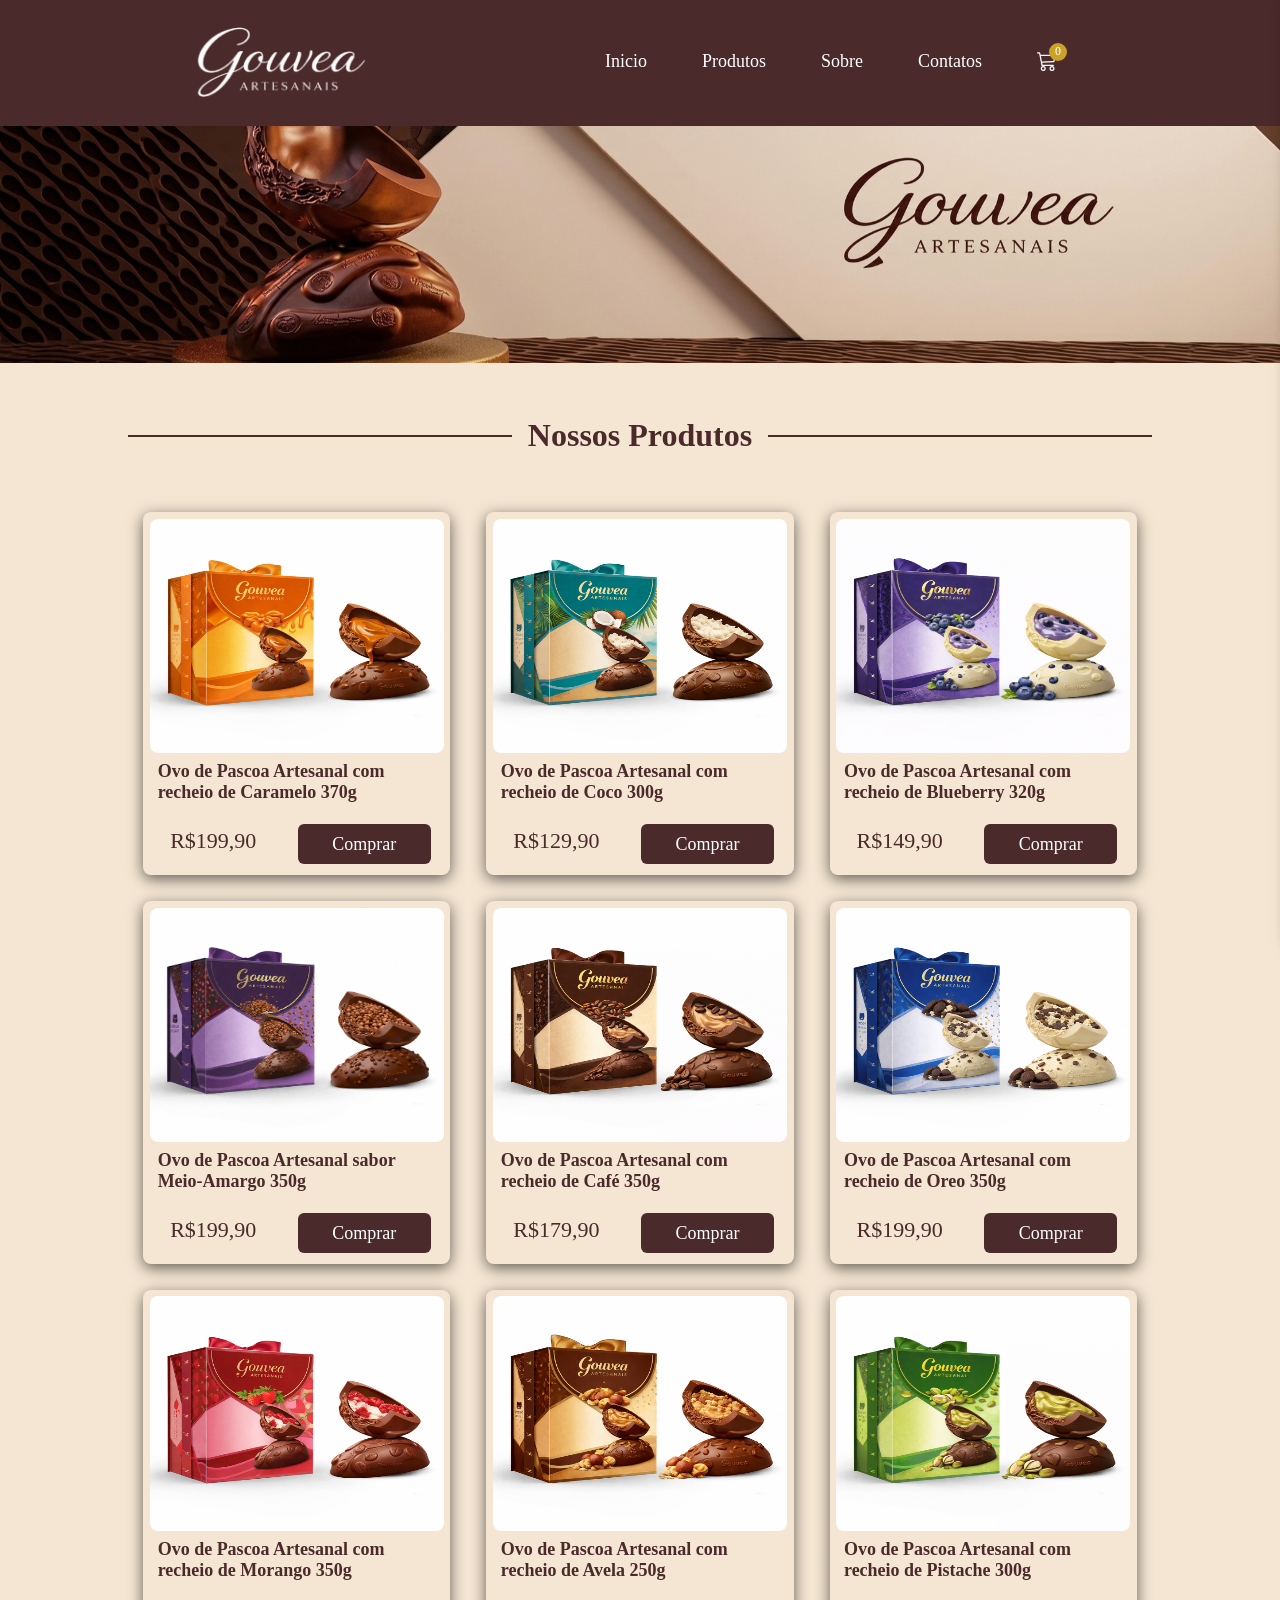
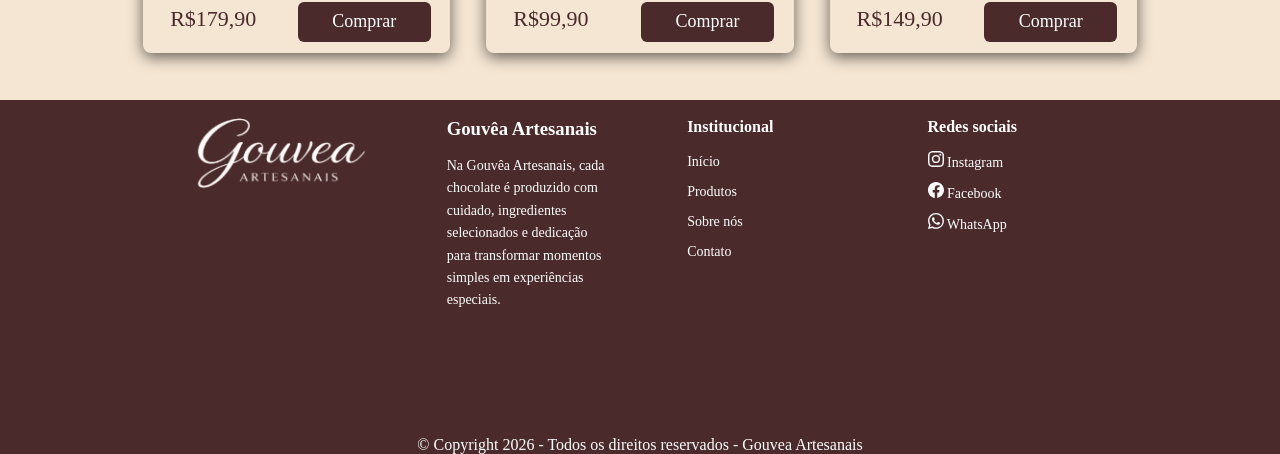
<file: Site de Pascoa - Copia/index.html>
<!DOCTYPE html>
<html lang="en">
<head>
    <meta charset="UTF-8">
    <meta name="viewport" content="width=device-width, initial-scale=1.0">
    <title>Pascoa 2026</title>
    <link rel="stylesheet" href="style.css">
</head>
<body>
   <!--HEADER-->
    <header>
        <a href=""><img src="./fotos/logo.png" class="logo" alt=""></a> 
        
        <ul>
            
                <li><a href="#">Inicio</a></li>
                <li><a href="#">Produtos</a></li>
                <li><a href="#">Sobre</a></li>
                <li><a href="#">Contatos</a></li>
                <li><button id="botaoAbrir"><svg xmlns="http://www.w3.org/2000/svg" width="20" height="20" fill="currentColor" class="bi bi-cart3" viewBox="0 0 16 16">
                <path d="M0 1.5A.5.5 0 0 1 .5 1H2a.5.5 0 0 1 .485.379L2.89 3H14.5a.5.5 0 0 1 .49.598l-1 5a.5.5 0 0 1-.465.401l-9.397.472L4.415 11H13a.5.5 0 0 1 0 1H4a.5.5 0 0 1-.491-.408L2.01 3.607 1.61 2H.5a.5.5 0 0 1-.5-.5M3.102 4l.84 4.479 9.144-.459L13.89 4zM5 12a2 2 0 1 0 0 4 2 2 0 0 0 0-4m7 0a2 2 0 1 0 0 4 2 2 0 0 0 0-4m-7 1a1 1 0 1 1 0 2 1 1 0 0 1 0-2m7 0a1 1 0 1 1 0 2 1 1 0 0 1 0-2"/>
                </svg>
                <span id="contadorCarrinho">0</span>
            </button></li>

            </ul>

    </header>
    <!--CARRINHO DE COMPRARS-->
    <aside id="carrinho">
        <div class="carrinho-header">
            <h2>Seu Carrinho</h2>
            <button id="fecharCarrinho">✕</button>
        </div>

        <div id="itensCarrinho">
            <!-- Os produtos vao aparece pelo JS -->
        </div>

        <div class="carrinho-footer">
            <h3>Total: <span id="precoTotal">R$ 0,00</span></h3>
            <button id="finalizar-Compra">Finalizar Compra</button>
        </div>
    </aside>

    <!--MAIN-->
    <main>
        <div id="overlay"></div>

        <img src="./fotos/banner4.jpg" id="banner" alt="">

        <h1 id="nossosProdutos">Nossos Produtos</h1>

        
        <div class="produtos">
            
            <div class="produto">
                <img src="./fotos/ovo1_gouvea.png" alt="">
                <h2>Ovo de Pascoa Artesanal com recheio de Caramelo 370g</h2>
                <p>R$199,90</p>
                <button class="btn-comprar">Comprar</button>
    
            </div>
            <div class="produto">
                <img src="./fotos/ovo3_gouvea.png" alt="">
                <h2>Ovo de Pascoa Artesanal com recheio de Coco 300g</h2>
                 <p>R$129,90</p>
                <button class="btn-comprar">Comprar</button>
    
            </div>
            <div class="produto">
                <img src="./fotos/ovo2_gouvea.png" alt="">
                <h2>Ovo de Pascoa Artesanal com recheio de Blueberry 320g</h2>
                 <p>R$149,90</p>
                <button class="btn-comprar">Comprar</button>
    
            </div>
          
            
        </div>

        <div class="produtos">
            
            <div class="produto">
                <img src="./fotos/ovo4_gouvea.png" alt="">
                <h2>Ovo de Pascoa Artesanal sabor Meio-Amargo 350g</h2>
                <p>R$199,90</p>
                <button class="btn-comprar">Comprar</button>
    
            </div>
            <div class="produto">
                <img src="./fotos/ovo5_gouvea.png" alt="">
                <h2>Ovo de Pascoa Artesanal com recheio de Café 350g</h2>
                 <p>R$179,90</p>
                <button class="btn-comprar">Comprar</button>
    
            </div>
            <div class="produto">
                <img src="./fotos/ovo6_gouvea.png" alt="">
                <h2>Ovo de Pascoa Artesanal com recheio de Oreo 350g</h2>
                 <p>R$199,90</p>
                <button class="btn-comprar">Comprar</button>
    
            </div>
           
            
        </div>

         <div class="produtos">
            
            <div class="produto">
                <img src="./fotos/ovo7_gouvea.png" alt="">
                <h2>Ovo de Pascoa Artesanal com recheio de Morango 350g</h2>
                <p>R$179,90</p>
                <button class="btn-comprar">Comprar</button>
    
            </div>
            <div class="produto">
                <img src="./fotos/ovo8_gouveaAvela.png" alt="">
                <h2>Ovo de Pascoa Artesanal com recheio de Avela 250g</h2>
                 <p>R$99,90</p>
                <button class="btn-comprar">Comprar</button>
    
            </div>
            <div class="produto">
                <img src="./fotos/ovo9_gouveaPistcahe.png" alt="">
                <h2>Ovo de Pascoa Artesanal com recheio de Pistache 300g</h2>
                 <p>R$149,90</p>
                <button class="btn-comprar">Comprar</button>
    
            </div>
           
            
        </div>

    </main>


    <!--FO0TER-->
    <footer>
         <a href=""><img src="./fotos/logo.png" class="logo" alt=""></a> 
        
          <div class="footer-col">
            <h3>Gouvêa Artesanais</h3>
            <p>
                Na Gouvêa Artesanais, cada chocolate é produzido com cuidado, ingredientes selecionados e dedicação para transformar momentos simples em experiências especiais.
            </p>
        </div>

         <div class="footer-col">
            <h4>Institucional</h4>
            <ul>
                <li><a href="#">Início</a></li>
                <li><a href="#">Produtos</a></li>
                <li><a href="#">Sobre nós</a></li>
                <li><a href="#">Contato</a></li>
            </ul>
        </div>


        

        <div class="footer-col">
            <h4>Redes sociais</h4>
            <ul>
                <li><a href="#"><svg xmlns="http://www.w3.org/2000/svg" width="16" height="16" fill="currentColor" class="bi bi-instagram" viewBox="0 0 16 16">
  <path d="M8 0C5.829 0 5.556.01 4.703.048 3.85.088 3.269.222 2.76.42a3.9 3.9 0 0 0-1.417.923A3.9 3.9 0 0 0 .42 2.76C.222 3.268.087 3.85.048 4.7.01 5.555 0 5.827 0 8.001c0 2.172.01 2.444.048 3.297.04.852.174 1.433.372 1.942.205.526.478.972.923 1.417.444.445.89.719 1.416.923.51.198 1.09.333 1.942.372C5.555 15.99 5.827 16 8 16s2.444-.01 3.298-.048c.851-.04 1.434-.174 1.943-.372a3.9 3.9 0 0 0 1.416-.923c.445-.445.718-.891.923-1.417.197-.509.332-1.09.372-1.942C15.99 10.445 16 10.173 16 8s-.01-2.445-.048-3.299c-.04-.851-.175-1.433-.372-1.941a3.9 3.9 0 0 0-.923-1.417A3.9 3.9 0 0 0 13.24.42c-.51-.198-1.092-.333-1.943-.372C10.443.01 10.172 0 7.998 0zm-.717 1.442h.718c2.136 0 2.389.007 3.232.046.78.035 1.204.166 1.486.275.373.145.64.319.92.599s.453.546.598.92c.11.281.24.705.275 1.485.039.843.047 1.096.047 3.231s-.008 2.389-.047 3.232c-.035.78-.166 1.203-.275 1.485a2.5 2.5 0 0 1-.599.919c-.28.28-.546.453-.92.598-.28.11-.704.24-1.485.276-.843.038-1.096.047-3.232.047s-2.39-.009-3.233-.047c-.78-.036-1.203-.166-1.485-.276a2.5 2.5 0 0 1-.92-.598 2.5 2.5 0 0 1-.6-.92c-.109-.281-.24-.705-.275-1.485-.038-.843-.046-1.096-.046-3.233s.008-2.388.046-3.231c.036-.78.166-1.204.276-1.486.145-.373.319-.64.599-.92s.546-.453.92-.598c.282-.11.705-.24 1.485-.276.738-.034 1.024-.044 2.515-.045zm4.988 1.328a.96.96 0 1 0 0 1.92.96.96 0 0 0 0-1.92m-4.27 1.122a4.109 4.109 0 1 0 0 8.217 4.109 4.109 0 0 0 0-8.217m0 1.441a2.667 2.667 0 1 1 0 5.334 2.667 2.667 0 0 1 0-5.334"/>
</svg> Instagram</a></li>
                <li><a href="#"><svg xmlns="http://www.w3.org/2000/svg" width="16" height="16" fill="currentColor" class="bi bi-facebook" viewBox="0 0 16 16"><path d="M16 8.049c0-4.446-3.582-8.05-8-8.05C3.58 0-.002 3.603-.002 8.05c0 4.017 2.926 7.347 6.75 7.951v-5.625h-2.03V8.05H6.75V6.275c0-2.017 1.195-3.131 3.022-3.131.876 0 1.791.157 1.791.157v1.98h-1.009c-.993 0-1.303.621-1.303 1.258v1.51h2.218l-.354 2.326H9.25V16c3.824-.604 6.75-3.934 6.75-7.951"/>
</svg> Facebook</a></li>
                <li><a href="#"><svg xmlns="http://www.w3.org/2000/svg" width="16" height="16" fill="currentColor" class="bi bi-whatsapp" viewBox="0 0 16 16"><path d="M13.601 2.326A7.85 7.85 0 0 0 7.994 0C3.627 0 .068 3.558.064 7.926c0 1.399.366 2.76 1.057 3.965L0 16l4.204-1.102a7.9 7.9 0 0 0 3.79.965h.004c4.368 0 7.926-3.558 7.93-7.93A7.9 7.9 0 0 0 13.6 2.326zM7.994 14.521a6.6 6.6 0 0 1-3.356-.92l-.24-.144-2.494.654.666-2.433-.156-.251a6.56 6.56 0 0 1-1.007-3.505c0-3.626 2.957-6.584 6.591-6.584a6.56 6.56 0 0 1 4.66 1.931 6.56 6.56 0 0 1 1.928 4.66c-.004 3.639-2.961 6.592-6.592 6.592m3.615-4.934c-.197-.099-1.17-.578-1.353-.646-.182-.065-.315-.099-.445.099-.133.197-.513.646-.627.775-.114.133-.232.148-.43.05-.197-.1-.836-.308-1.592-.985-.59-.525-.985-1.175-1.103-1.372-.114-.198-.011-.304.088-.403.087-.088.197-.232.296-.346.1-.114.133-.198.198-.33.065-.134.034-.248-.015-.347-.05-.099-.445-1.076-.612-1.47-.16-.389-.323-.335-.445-.34-.114-.007-.247-.007-.38-.007a.73.73 0 0 0-.529.247c-.182.198-.691.677-.691 1.654s.71 1.916.81 2.049c.098.133 1.394 2.132 3.383 2.992.47.205.84.326 1.129.418.475.152.904.129 1.246.08.38-.058 1.171-.48 1.338-.943.164-.464.164-.86.114-.943-.049-.084-.182-.133-.38-.232"/>
</svg> WhatsApp</a></li>
            </ul>
        </div>
        
    </footer>




    <div id="direitos">
            <p>© Copyright 2026 - Todos os direitos reservados - Gouvea Artesanais</p>
        </div>


    
</body>
 <script src="./script.js"></script>
</html>
</file>
<file: Site de Pascoa - Copia/style.css>
*{
    margin: 0;
    padding: 0;
    font-family: 'Times New Roman', Times, serif;
}
body{
    overflow-x: hidden;
}

header{
    background-color: #4A2A2A;
    width: 98%;
    height: 10vh;
    padding: 18px;
    padding-left: 15%;
    position: fixed;
    z-index: 999;
    display: flex;
    align-items: center;
}
    
    .logo{
        height: 72px;
        float: left;
        cursor: pointer;
        
    }
        header ul{
            display: flex;
            font-size: 18px;
            gap: 55px;
            justify-content:space-around ;
            list-style: none;
            margin-left: 19%;
            position: relative;
            

        }
            header ul li a{
                text-decoration: none;
                color: white;
                transition: 0.3s ease;
            }
                header ul li button{
                    color: white;
                    transition: 0.3s ease;
                    background-color: #4A2A2A;
                    border: none;
                }
                    header ul li button:hover{
                        color: #C9A227;
                    }
                        header ul li a:hover{
                            
                            color: #C9A227;
                        }
#overlay{
    position: fixed;
    top: 0;
    left: 0;
    width: 100%;
    height: 100%;
    background: rgba(0,0,0,0.5);
    opacity: 0;
    pointer-events: none;
    transition: 0.3s ease;
    z-index: 9998;
}

    #overlay.ativo{
        opacity: 1;
        pointer-events: all;
    }

#carrinho{
    z-index: 9999;
    padding: 20px;
    width: 350px; 
    height: 100vh;
    position: fixed; 
    top: 0;
    overflow-y: auto;
    background-color: #ffffff;
    display: flex;
    right: -400px;   
    box-shadow: 0 4px 15px rgba(0,0,0,0.6);
    flex-direction: column;
    align-items: center;
    transition: 0.3s ease;
    justify-content: space-between;
    
    
    
}
    #carrinho.ativo{
        right: 0;
    }     
        #contadorCarrinho{
            position: absolute;
            top: -8px;
            right: -10px;
            background: #C9A227;
            color: white;
            font-size: 12px;
            width: 18px;
            height: 18px;
            border-radius: 50%;
            display: flex;
            align-items: center;
            justify-content: center;
        }
            #carrinho-header{
                width: 100%;
                display: flex;
                justify-content: space-between;
                align-items: flex-start;
                border-bottom: 2px solid #4A2A2A;
                padding-bottom: 10px;
                margin-bottom: 20px;
               
            }
                .carrinho-header h2 {
                    color: #4A2A2A;
                    font-size: 22px;
                    float: left;
                }

                    #fecharCarrinho {
                        background: none;
                        border: none;
                        font-size: 20px;
                        cursor: pointer;
                        color: #4A2A2A;
                        transition: 0.3s ease;
                        float: right;
                        margin-left:205px ;
                        
                    }

                        #fecharCarrinho:hover {
                            color: #C9A227;
                        }

/* ITENS DENTRO DO CARRINHO */
.carrinho-item {
    width: 100%;
    display: flex;
    align-items: center;
    gap: 12px;
    padding: 12px 0;
    border-bottom: 1px solid rgba(74, 42, 42, 0.2);
}

    .carrinho-item img {
        width: 70px;
        height: 70px;
        border-radius: 8px;
    }

        .carrinho-item-info {
            flex: 1;
            display: flex;
            flex-direction: column;
            gap: 4px;
        }

            .carrinho-item-nome {
                font-size: 13px;
                color: #4A2A2A;
                line-height: 1.4;
            }

                .carrinho-item-preco {
                    font-size: 15px;
                    font-weight: bold;
                    color: #C9A227;
                }

    
    .carrinho-item-quantidade {
        display: flex;
        align-items: center;
        gap: 8px;
        margin-top: 4px;
    }

        .carrinho-item-quantidade button {
            background-color: #4A2A2A;
            color: white;
            border: none;
            border-radius: 4px;
            width: 24px;
            height: 24px;
            font-size: 16px;
            cursor: pointer;
            display: flex;
            align-items: center;
            justify-content: center;
            transition: 0.3s ease;
        }

            .carrinho-item-quantidade button:hover {
                background-color: #C9A227;
            }

                .carrinho-item-quantidade span {
                    font-size: 15px;
                    color: #4A2A2A;
                    min-width: 16px;
                    text-align: center;
                }

                    /* BOTÃO DE REMOVER */
                    .carrinho-item-remover {
                        background: none;
                        border: none;
                        color: rgba(74, 42, 42, 0.4);
                        font-size: 16px;
                        cursor: pointer;
                        transition: 0.3s ease;
                        align-self: flex-start;
                    }

                        .carrinho-item-remover:hover {
                            color: #C9A227;
                        }

    .carrinho-vazio {
        color: rgba(74, 42, 42, 0.5);
        font-size: 14px;
        text-align: center;
        margin-top: 40px;
    }

    /* FOOTER DO CARRINHO */
        .carrinho-footer {
        width: 100%;
        position: sticky;
        margin-bottom: 30px;
        margin-top: auto;
        background-color: white;
        border-top: 2px solid #4A2A2A;
        padding-top: 16px;
        padding-bottom: 16px;
        display: flex;
        flex-direction: column;
        gap: 12px;
    }

        .carrinho-footer h3 {
            color: #4A2A2A;
            font-size: 18px;
            display: flex;
            justify-content: space-between;
        }

            .carrinho-footer h3 span {
                color: #C9A227;
            }

                #finalizar-Compra {
                    background-color: #4A2A2A;
                    color: white;
                    border: none;
                    border-radius: 6px;
                    height: 45px;
                    font-size: 16px;
                    cursor: pointer;
                    transition: 0.3s ease;
                    width: 100%;
                }

                    #finalizar-Compra:hover {
                        background-color: #C9A227;
                    }
#banner{

    width: 100%;
    margin-top: 76px;
}

main{
    background-color: #F5E6D3;
    height: 1700px;
}
    #nossosProdutos{
        text-align: center;
        margin-top: 50px;
        margin-bottom: 50px;
        color: #4A2A2A;
        display: flex;
        align-items: center;
        gap: 1rem;
        justify-content: center;
    }
        #nossosProdutos::before,
        #nossosProdutos::after {
            content: "";
            flex: 1;
            max-width: 30%;
            height: 2.5px;
            background-color: #4A2A2A; 
        }
.produtos{
    background-color: #F5E6D3;
    display:flex;
    justify-content:center;
    margin-top: -10px;
    
}

.produto{
    
    background-color: #F5E6D3;
    width: 23%;
    height: 350px;
    padding: 0.5%;
    display: flex;
    float: left;
    flex-direction: column;
    border-radius: 8px;
    margin: 18px;
    color:  #4A2A2A;
    align-items: center;
    box-shadow:0 4px 15px rgba(0,0,0,0.6);
    transition:0.3s;

}
.produto:hover{
    transform: scale(1.01);
}
    .produto h2{
        float: left;
        margin-top: 8px;
        font-size: 18px;
        margin-left: 8px;

    }
        .produto img{
            height: 67%;
            border-radius: 8px;
            width: 100%;
        }
            .produto button{
                background-color: #4A2A2A;
                color: white;
                border-radius: 6px;
                width: 45%;
                align-items: center;
                border: none;
                height: 40px;
                margin-top: -30px;
                font-size: 18px;
                cursor: pointer;
                transition: 0.3s ease;
                margin-left: 135px;
            }
                .produto button:hover{
                    background-color: #C9A227;
                }
                    .produto p{
                        font-size: 22px;
                        margin-top: 25px;
                        margin-right: 165px;
                        width: 30%;
                    }
footer{
    background-color: #4A2A2A;
    height: 300px;
    padding: 18px;
    padding-left: 15%;
    padding-right: 15%;
    display: grid;
    grid-template-columns: repeat(4, 1fr);
    gap: 80px;
    color: white;
}

    .footer-col h3,
    .footer-col h4{
        margin-bottom: 15px;
    }

        .footer-col p{
            font-size: 14px;
            line-height: 1.6;
            
        }

            .footer-col ul{
                list-style: none;
                padding: 0;
                
            }

                .footer-col ul li{
                    margin-bottom: 8px;
                    font-size: 14px;
                    line-height: 22px;
                }

                    .footer-col ul li a{
                        text-decoration: none;
                        color: #ffffff;
                        transition: 0.3s;

                    }

                        .footer-col ul li a:hover{
                            color: #C9A227;
                        }
#direitos{
    text-align: center;
    color: white;
    background-color: #4A2A2A;

}
</file>
